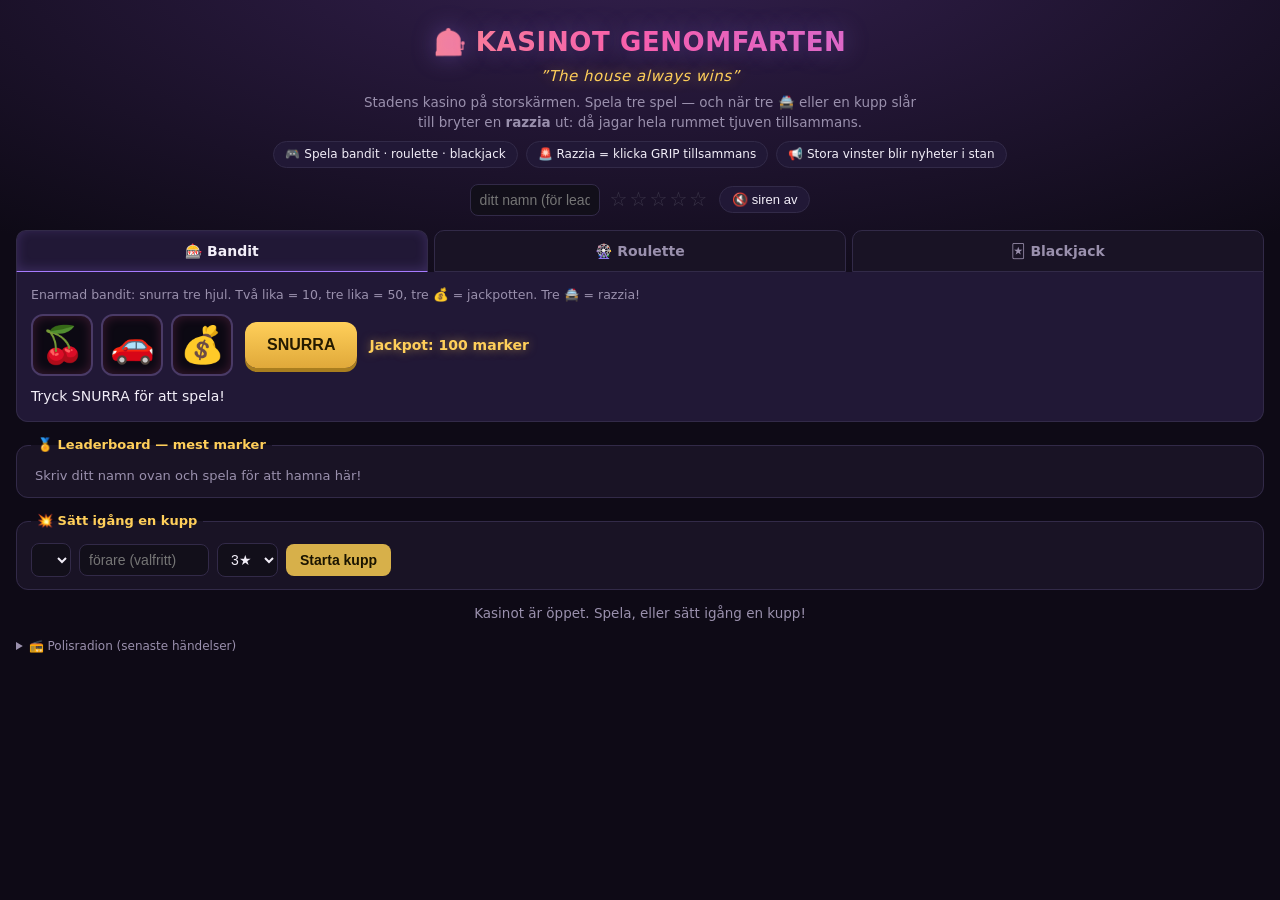
<file: board/public/staden/kvarter/willebus/index.html>
<!DOCTYPE html>
<html lang="sv">
<head>
<meta charset="utf-8">
<meta name="viewport" content="width=device-width, initial-scale=1">
<title>Kasinot — willebus</title>
<style>
  :root {
    --bg: #0e0a16; --panel: #191325; --panel2: #211836; --linje: #d7b04a; --text: #f2eef8;
    --dim: #9a90ad; --siren1: #ff3b3b; --siren2: #3b6bff; --stjärna: #ffd23b; --grip: #ff4d4d;
    --ok: #6fd08c; --guld: #ffcf5a; --lila: #a77bff; --neon: #ff5ea8; --kant: #322a48;
  }
  * { box-sizing: border-box; }
  html, body { margin: 0; height: 100%; }
  body {
    background: radial-gradient(1000px 380px at 50% -60px, #34204f, var(--bg));
    color: var(--text); font: 15px/1.45 -apple-system, system-ui, "Segoe UI", Roboto, sans-serif;
    padding: 16px; display: flex; flex-direction: column; gap: 14px; overflow-x: hidden;
  }
  body.alarm { animation: vign 1s ease-in-out infinite; }
  @keyframes vign { 0%,100% { box-shadow: inset 0 0 0 0 transparent; } 50% { box-shadow: inset 0 0 130px 12px rgba(255,59,59,.4); } }
  body.skak { animation: skak .4s; }
  @keyframes skak { 0%,100%{transform:translate(0,0)} 20%{transform:translate(-6px,3px)} 40%{transform:translate(5px,-4px)} 60%{transform:translate(-4px,-3px)} 80%{transform:translate(4px,4px)} }
  #flash { position: fixed; inset: 0; pointer-events: none; opacity: 0; z-index: 50; transition: opacity .35s; }
  #flash.röd { background: radial-gradient(circle, rgba(255,59,59,.5), transparent 70%); opacity: 1; }
  #flash.grön { background: radial-gradient(circle, rgba(111,208,140,.55), transparent 70%); opacity: 1; }
  #flash.guld { background: radial-gradient(circle, rgba(255,207,90,.6), transparent 70%); opacity: 1; }

  /* Hero */
  .hero { text-align: center; padding: 8px 0 2px; }
  .hero h1 { font-size: 26px; margin: 0; letter-spacing: .6px;
    background: linear-gradient(90deg, var(--guld), var(--neon), var(--lila)); -webkit-background-clip: text; background-clip: text; color: transparent;
    text-shadow: 0 0 24px rgba(167,123,255,.35); animation: glow 3s ease-in-out infinite; }
  @keyframes glow { 0%,100%{filter:brightness(1)} 50%{filter:brightness(1.25)} }
  .hero .motto { font-style: italic; font-size: 15px; color: var(--guld); margin-top: 4px; letter-spacing: .5px; text-shadow: 0 0 14px rgba(255,207,90,.45); }
  .hero p { color: var(--dim); font-size: 13.5px; margin: 6px auto 0; max-width: 560px; }
  .hjälp { display: flex; gap: 8px; justify-content: center; flex-wrap: wrap; margin-top: 8px; }
  .chip { font-size: 12px; color: var(--text); background: var(--panel2); border: 1px solid var(--kant); border-radius: 999px; padding: 4px 11px; }

  .rad { display: flex; align-items: center; gap: 10px; flex-wrap: wrap; justify-content: center; }
  .stjärnor { font-size: 20px; letter-spacing: 2px; color: #3a3448; }
  .stjärnor b { color: var(--stjärna); font-weight: 400; }
  #ljud { background: var(--panel2); color: var(--text); border: 1px solid var(--kant); border-radius: 999px; padding: 5px 12px; font-size: 13px; cursor: pointer; }

  /* Razzia-banner */
  #razzia { display: none; border: 1px solid #7a2a2a; border-radius: 14px; overflow: hidden;
    background: linear-gradient(180deg, #2a1220, #1a0e18); box-shadow: 0 0 30px rgba(255,59,59,.25); }
  #razzia.på { display: block; animation: popin .3s ease; }
  @keyframes popin { from { transform: scale(.97); opacity: 0; } to { transform: scale(1); opacity: 1; } }
  .rzhead { display: flex; align-items: center; gap: 8px; padding: 8px 12px; background: rgba(255,59,59,.14); font-weight: 800; color: #ff9a9a; letter-spacing: .5px; }
  .rzbody { padding: 12px; display: flex; flex-direction: column; gap: 10px; }
  .scen { position: relative; height: 96px; border-radius: 12px; overflow: hidden; background: #24202f;
    background-image: repeating-linear-gradient(90deg, transparent 0 44px, var(--linje) 44px 76px);
    background-position-y: center; background-size: 100% 6px; background-repeat: no-repeat; }
  .bil { position: absolute; top: 50%; transform: translateY(-50%); left: -80px; font-size: 40px; transition: left 10s linear; }
  .scen.jakt .bil { left: calc(100% + 80px); }
  .siren { position: absolute; inset: 0; pointer-events: none; opacity: 0; }
  .scen.jakt .siren { opacity: 1; animation: blink .5s steps(1) infinite; }
  @keyframes blink { 0% { box-shadow: inset 0 0 60px 8px var(--siren1); } 50% { box-shadow: inset 0 0 60px 8px var(--siren2); } }
  #grip { background: var(--grip); color: #fff; border: 0; border-radius: 10px; padding: 14px; font-size: 18px; font-weight: 800; letter-spacing: 1px; cursor: pointer; box-shadow: 0 4px 0 #a12; }
  #grip:active { transform: translateY(2px); box-shadow: 0 2px 0 #a12; }
  .mätare { height: 12px; border-radius: 8px; background: #2a2438; overflow: hidden; }
  .mätare > i { display: block; height: 100%; width: 0; background: linear-gradient(90deg, var(--stjärna), var(--ok)); transition: width .25s; }
  .rubrik { color: var(--dim); font-size: 12px; }
  .val { display: flex; gap: 6px; flex-wrap: wrap; }
  .val button { background: #170f22; color: var(--text); border: 1px solid var(--kant); border-radius: 8px; padding: 7px 10px; font-size: 13px; cursor: pointer; transition: transform .1s, border-color .15s; }
  .val button:hover { border-color: var(--lila); } .val button:active { transform: translateY(1px); }
  .val button.fly { border-color: #6a5a2a; } .val button.gripen { border-color: #2a5a3a; }

  /* Casino */
  .flikar { display: flex; gap: 6px; }
  .flik { flex: 1; text-align: center; background: var(--panel); color: var(--dim); border: 1px solid var(--kant); border-radius: 10px 10px 0 0; padding: 10px; font-size: 14px; font-weight: 700; cursor: pointer; transition: all .15s; }
  .flik.aktiv { color: var(--text); background: var(--panel2); border-bottom-color: var(--lila); box-shadow: 0 -2px 12px rgba(167,123,255,.2) inset; }
  .spelkort-panel { background: var(--panel2); border: 1px solid var(--kant); border-top: 0; border-radius: 0 0 12px 12px; padding: 14px; }
  .spel { display: none; animation: fadein .25s ease; }
  .spel.aktiv { display: block; }
  @keyframes fadein { from { opacity: 0; transform: translateY(6px); } to { opacity: 1; transform: none; } }
  .vad-är { color: var(--dim); font-size: 12.5px; margin: 0 0 10px; }

  .slots { display: flex; align-items: center; gap: 12px; flex-wrap: wrap; }
  .hjul { display: flex; gap: 8px; }
  .hjul span { width: 62px; height: 62px; display: grid; place-items: center; font-size: 36px; background: #0c0913; border: 2px solid #4a3a66; border-radius: 12px; box-shadow: 0 0 12px rgba(255,94,168,.2) inset; }
  .hjul span.spin { animation: rulla .25s linear infinite; }
  @keyframes rulla { 0%{transform:translateY(-6px)} 50%{transform:translateY(6px)} 100%{transform:translateY(-6px)} }
  .primär { background: linear-gradient(180deg, var(--guld), #e0a93a); color: #241a00; border: 0; border-radius: 12px; padding: 14px 22px; font-size: 16px; font-weight: 800; cursor: pointer; box-shadow: 0 4px 0 #a97e1f; transition: transform .08s; }
  .primär:active { transform: translateY(2px); box-shadow: 0 2px 0 #a97e1f; }
  .jack { font-size: 14px; color: var(--guld); font-weight: 800; text-shadow: 0 0 10px rgba(255,207,90,.5); }
  .spelmsg { font-size: 14px; color: var(--text); min-height: 18px; margin-top: 10px; }

  /* Roulette wheel */
  .rwrap { display: flex; align-items: center; gap: 14px; flex-wrap: wrap; }
  .rhjul { width: 76px; height: 76px; border-radius: 50%; display: grid; place-items: center; position: relative;
    background: conic-gradient(#c62828 0 30deg,#1c1c1c 30deg 60deg,#c62828 60deg 90deg,#1c1c1c 90deg 120deg,#2a7a4a 120deg 150deg,#c62828 150deg 180deg,#1c1c1c 180deg 210deg,#c62828 210deg 240deg,#1c1c1c 240deg 270deg,#c62828 270deg 300deg,#1c1c1c 300deg 330deg,#c62828 330deg 360deg);
    border: 3px solid #4a3a66; }
  .rhjul.snurr { animation: snurrhjul 1s cubic-bezier(.2,.7,.2,1); }
  @keyframes snurrhjul { from { transform: rotate(0); } to { transform: rotate(1080deg); } }
  .rnum { width: 46px; height: 46px; border-radius: 50%; background: #0c0913; display: grid; place-items: center; font-size: 22px; font-weight: 800; color: var(--dim); }
  .rnum.röd { color: #ff6a6a; } .rnum.svart { color: #dfe3ee; } .rnum.grön { color: var(--ok); }
  .rbtn.röd { border-color: #a33; } .rbtn.svart { border-color: #667; } .rbtn.grön { border-color: #2a7a4a; color: var(--ok); }

  /* Blackjack */
  .bjhand { display: flex; align-items: center; gap: 8px; margin: 6px 0; font-size: 13px; color: var(--dim); min-height: 46px; }
  .kort-rad { display: inline-flex; gap: 5px; }
  .spelkort { display: inline-block; background: #f4f1ea; color: #131018; border-radius: 7px; padding: 5px 8px; font-size: 17px; font-weight: 800; min-width: 30px; text-align: center; box-shadow: 0 2px 6px rgba(0,0,0,.4); animation: deala .35s ease backwards; }
  .spelkort.röd { color: #c62828; } .spelkort.bak { background: #3a2a5a; color: #cdbffb; }
  @keyframes deala { from { transform: translateY(-22px) rotateY(90deg); opacity: 0; } to { transform: none; opacity: 1; } }
  .bjv { color: var(--guld); font-size: 16px; font-weight: 800; }
  #bjHit, #bjStand { background: #211836; color: var(--text); border: 1px solid #4a3a66; border-radius: 8px; padding: 9px 15px; font-size: 14px; font-weight: 700; cursor: pointer; transition: transform .1s; }
  #bjHit:hover, #bjStand:hover { border-color: var(--lila); } #bjHit:active, #bjStand:active { transform: translateY(1px); }
  #bjHit:disabled, #bjStand:disabled { opacity: .35; cursor: default; }

  fieldset { border: 1px solid var(--kant); border-radius: 12px; padding: 12px 14px; background: var(--panel); margin: 0; }
  legend { color: var(--guld); font-size: 13px; font-weight: 700; padding: 0 6px; }
  .form { display: flex; gap: 8px; flex-wrap: wrap; align-items: center; }
  select, input { background: #120f1a; color: var(--text); border: 1px solid var(--kant); border-radius: 8px; padding: 7px 9px; font-size: 14px; }
  input { width: 130px; }
  button.knapp { background: var(--linje); color: #1a1400; border: 0; border-radius: 8px; padding: 8px 14px; font-size: 14px; font-weight: 700; cursor: pointer; }
  button.knapp:active { transform: translateY(1px); }
  ol.topp { margin: 0; padding-left: 22px; display: flex; flex-direction: column; gap: 3px; }
  ol.topp li { font-size: 13px; color: var(--guld); } ol.topp li.tom { color: var(--dim); list-style: none; margin-left: -18px; }

  .status { font-size: 13.5px; color: var(--dim); min-height: 20px; text-align: center; }
  .status b { color: var(--text); }
  details.logg summary { color: var(--dim); font-size: 12px; cursor: pointer; }
  ul { list-style: none; margin: 8px 0 0; padding: 0; display: flex; flex-direction: column; gap: 4px; }
  li { font-size: 13px; color: var(--dim); display: flex; gap: 8px; }
  li .ik { width: 18px; text-align: center; }
  li .in, li .larm { color: #ffd27f; } li .ut { color: #ff9f6f; } li .kupp, li .storlarm { color: var(--siren1); }
  li .gripen { color: var(--ok); } li .kasino { color: var(--guld); }
  .konfetti { position: fixed; top: 26%; font-size: 26px; z-index: 60; pointer-events: none; animation: fall 1.2s ease-in forwards; }
  @keyframes fall { to { transform: translateY(360px) rotate(360deg); opacity: 0; } }
</style>
</head>
<body>
  <div id="flash"></div>

  <div class="hero">
    <h1>🎰 KASINOT GENOMFARTEN</h1>
    <div class="motto">”The house always wins”</div>
    <p>Stadens kasino på storskärmen. Spela tre spel — och när tre 🚔 eller en kupp slår till bryter en <b>razzia</b> ut: då jagar hela rummet tjuven tillsammans.</p>
    <div class="hjälp">
      <span class="chip">🎮 Spela bandit · roulette · blackjack</span>
      <span class="chip">🚨 Razzia = klicka GRIP tillsammans</span>
      <span class="chip">📢 Stora vinster blir nyheter i stan</span>
    </div>
  </div>

  <div class="rad">
    <input id="spelarNamn" placeholder="ditt namn (för leaderboard)" maxlength="24">
    <span class="stjärnor" id="wanted">☆☆☆☆☆</span>
    <span class="chip" id="poliser" style="display:none"></span>
    <button id="ljud">🔇 siren av</button>
  </div>

  <!-- RAZZIA -->
  <div id="razzia">
    <div class="rzhead">🚨 RAZZIA PÅGÅR — <span id="rzForare">&nbsp;</span></div>
    <div class="rzbody">
      <div class="scen" id="scen"><div class="siren"></div><div class="bil">🚗</div></div>
      <div>
        <div class="rubrik">Grip tjuven — tryck allihop!</div>
        <button id="grip">🚨 GRIP!</button>
        <div class="mätare" style="margin-top:8px"><i id="gripFyll"></i></div>
      </div>
      <div>
        <div class="rubrik">Styr jakten — rösta vart den ska</div>
        <div class="val" id="vägVal"></div>
      </div>
      <div id="vadPanel">
        <div class="rubrik">Vadslå på utgången</div>
        <div class="val">
          <button class="fly" id="satsaFly">🏃 Flyr (<span id="cFly">0</span>)</button>
          <button class="gripen" id="satsaGripen">🚔 Grips (<span id="cGripen">0</span>)</button>
        </div>
      </div>
    </div>
  </div>

  <!-- KASINO med flikar -->
  <div>
    <div class="flikar">
      <div class="flik aktiv" data-spel="bandit">🎰 Bandit</div>
      <div class="flik" data-spel="roulette">🎡 Roulette</div>
      <div class="flik" data-spel="blackjack">🃏 Blackjack</div>
    </div>
    <div class="spelkort-panel">
      <!-- Bandit -->
      <div class="spel aktiv" id="spel-bandit">
        <p class="vad-är">Enarmad bandit: snurra tre hjul. Två lika = 10, tre lika = 50, tre 💰 = jackpotten. Tre 🚔 = razzia!</p>
        <div class="slots">
          <div class="hjul" id="hjul"><span>🍒</span><span>🚗</span><span>💰</span></div>
          <button class="primär" id="snurra">SNURRA</button>
          <span class="jack" id="jack">Jackpot: 100 marker</span>
        </div>
        <div class="spelmsg" id="kasinoMsg">Tryck SNURRA för att spela!</div>
      </div>
      <!-- Roulette -->
      <div class="spel" id="spel-roulette">
        <p class="vad-är">Roulette: satsa på en färg och snurra hjulet. Röd/svart betalar 2x, grön (0) betalar 14x.</p>
        <div class="rwrap">
          <div class="rhjul" id="rhjul"><div class="rnum" id="rNum">–</div></div>
          <div class="val">
            <button class="rbtn röd" data-farg="röd">Röd 2x</button>
            <button class="rbtn svart" data-farg="svart">Svart 2x</button>
            <button class="rbtn grön" data-farg="grön">Grön 14x</button>
          </div>
        </div>
        <div class="spelmsg" id="rulettMsg">Satsa på en färg och snurra hjulet.</div>
      </div>
      <!-- Blackjack -->
      <div class="spel" id="spel-blackjack">
        <p class="vad-är">Blackjack: hela rummet spelar ett bord. Slå givaren utan att gå över 21. Blackjack ger 50 marker.</p>
        <div class="bjhand">Givare <span class="kort-rad" id="bjGivar"></span> <b class="bjv" id="bjGivarV"></b></div>
        <div class="bjhand">Du <span class="kort-rad" id="bjSpelar"></span> <b class="bjv" id="bjSpelarV"></b></div>
        <div class="val" style="margin-top:6px">
          <button class="knapp" id="bjNy">Nytt bord</button>
          <button id="bjHit">Hit</button>
          <button id="bjStand">Stanna</button>
        </div>
        <div class="spelmsg" id="bjMsg">Tryck "Nytt bord" för att spela.</div>
      </div>
    </div>
  </div>

  <fieldset>
    <legend>🏅 Leaderboard — mest marker</legend>
    <ol id="leaderboard" class="topp"><li class="tom">Skriv ditt namn ovan och spela för att hamna här!</li></ol>
  </fieldset>

  <fieldset>
    <legend>💥 Sätt igång en kupp</legend>
    <div class="form">
      <select id="plats" title="Målkvarter"></select>
      <input id="forare" placeholder="förare (valfritt)" maxlength="40">
      <select id="wantedVal" title="Wanted">
        <option value="1">1★</option><option value="2">2★</option><option value="3" selected>3★</option>
        <option value="4">4★</option><option value="5">5★</option>
      </select>
      <button class="knapp" id="kupp">Starta kupp</button>
    </div>
  </fieldset>

  <div class="status" id="status">Kasinot är öppet. Spela, eller sätt igång en kupp!</div>
  <details class="logg"><summary>📻 Polisradion (senaste händelser)</summary><ul id="logg"></ul></details>

<script>
  const bas = '/t/willebus';
  const ikon = { in:'↘', ut:'↗', kupp:'💥', gripen:'🚔', slut:'·', patrull:'👮', delsvar:'💬', mörker:'🌑', brist:'🍬', larm:'🚨', dom:'⚖️', natt:'🌃', storlarm:'📢', kasino:'🎰', out:'·' };
  const HJUL = ['🍒','🚗','💰','💎','🚔','🍀'];
  let platserFyllda = false, sistaTid = null, sirenPå = false, spinnar = false, rulettSpinnar = false, sistaBjSig = '';

  const namnEl = document.getElementById('spelarNamn');
  try { namnEl.value = localStorage.getItem('willebus-namn') || ''; } catch {}
  namnEl.oninput = () => { try { localStorage.setItem('willebus-namn', namnEl.value.trim()); } catch {} };
  const spelarNamn = () => namnEl.value.trim();

  // flikar
  document.querySelectorAll('.flik').forEach(f => f.onclick = () => {
    document.querySelectorAll('.flik').forEach(x => x.classList.toggle('aktiv', x === f));
    document.querySelectorAll('.spel').forEach(s => s.classList.toggle('aktiv', s.id === 'spel-' + f.dataset.spel));
  });

  // siren
  let actx, osc, gain, sirenTimer;
  function sirenStart() {
    if (osc) return;
    actx = actx || new (window.AudioContext || window.webkitAudioContext)();
    osc = actx.createOscillator(); gain = actx.createGain();
    gain.gain.value = 0.05; osc.type = 'sawtooth'; osc.frequency.value = 600;
    osc.connect(gain); gain.connect(actx.destination); osc.start();
    let hög = false;
    sirenTimer = setInterval(() => { hög = !hög; osc.frequency.setValueAtTime(hög ? 760 : 520, actx.currentTime); }, 400);
  }
  function sirenStopp() { if (sirenTimer) clearInterval(sirenTimer); if (osc) { try { osc.stop(); } catch {} osc = null; } }

  function flash(kl) { const f = document.getElementById('flash'); f.className = kl; setTimeout(() => f.className = '', 350); }
  function skaka() { document.body.classList.remove('skak'); void document.body.offsetWidth; document.body.classList.add('skak'); }
  function konfetti(set) {
    const s = set || ['🚔','🎉','⭐','💫'];
    for (let i = 0; i < 18; i++) {
      const d = document.createElement('div'); d.className = 'konfetti'; d.textContent = s[i % s.length];
      d.style.left = (8 + Math.random() * 84) + 'vw'; d.style.animationDelay = (Math.random() * .3) + 's';
      document.body.appendChild(d); setTimeout(() => d.remove(), 1600);
    }
  }
  function nyHändelse(typ) {
    if (typ === 'gripen') { flash('grön'); konfetti(); }
    else if (typ === 'kupp' || typ === 'larm' || typ === 'storlarm') { flash('röd'); skaka(); }
  }

  function setHjul(arr) { const sp = document.querySelectorAll('#hjul span'); arr.forEach((v, i) => sp[i] && (sp[i].textContent = v)); }
  function renderKort(id, hand) {
    document.getElementById(id).innerHTML = (hand || []).filter(Boolean).map((k, i) => {
      const stil = ' style="animation-delay:' + (i * .08) + 's"';
      if (k === '🂠') return '<span class="spelkort bak"' + stil + '>🂠</span>';
      const röd = k.includes('♥') || k.includes('♦');
      return '<span class="spelkort' + (röd ? ' röd' : '') + '"' + stil + '>' + k + '</span>';
    }).join('');
  }

  async function POST(väg, body) {
    try { await fetch(bas + väg, { method: 'POST', headers: body ? { 'content-type': 'application/json' } : {}, body: body ? JSON.stringify(body) : undefined }); } catch {}
    tick();
  }
  window.post = POST;

  async function tick() {
    let s; try { s = await (await fetch(bas + '/state')).json(); } catch { return; }

    if (!platserFyllda && Array.isArray(s.platser)) {
      document.getElementById('plats').innerHTML = s.platser.map(p => '<option>' + p + '</option>').join('');
      platserFyllda = true;
    }

    const topp = (s.senaste && s.senaste[0]) || null;
    if (topp && topp.tid !== sistaTid) { if (sistaTid !== null) nyHändelse(topp.typ); sistaTid = topp.tid; }

    const w = Math.max(0, Math.min(5, s.wanted | 0));
    document.getElementById('wanted').innerHTML = '<b>' + '★'.repeat(w) + '</b>' + '☆'.repeat(5 - w);
    const pol = document.getElementById('poliser');
    pol.style.display = s.poliserUte ? '' : 'none'; pol.textContent = '👮 ' + s.poliserUte + ' patruller';

    // Razzia
    document.getElementById('razzia').className = s.harJakt ? 'på' : '';
    document.getElementById('scen').className = 'scen ' + (s.harJakt ? 'jakt' : 'tom');
    document.body.classList.toggle('alarm', !!(s.harJakt && (w >= 5 || s.storlarm)));
    if (sirenPå && s.harJakt) sirenStart(); else sirenStopp();
    if (s.harJakt) {
      document.getElementById('rzForare').textContent = (s.förare || 'okänd') + ' flyr, wanted ' + w + '★';
      const andel = s.gripMål ? Math.min(100, Math.round(100 * (s.gripTryck || 0) / s.gripMål)) : 0;
      document.getElementById('gripFyll').style.width = andel + '%';
      document.getElementById('grip').textContent = '🚨 GRIP! — ' + (s.gripTryck || 0) + ' / ' + s.gripMål;
      const röster = s.riktningRöster || {};
      const mål = (s.platser || []).filter(p => p !== 'Genomfarten' && p !== 'Kasinot');
      document.getElementById('vägVal').innerHTML = mål.map(m => '<button data-mal="' + m + '">' + m + ' (' + (röster[m] || 0) + ')</button>').join('');
      document.querySelectorAll('#vägVal button').forEach(b => b.onclick = () => POST('/riktning', { mål: b.dataset.mal }));
      const c = s.casino || {};
      document.getElementById('cFly').textContent = c.fly || 0;
      document.getElementById('cGripen').textContent = c.gripen || 0;
    }

    // Bandit
    const k = s.kasino || {};
    if (k.senaste && !spinnar) setHjul(k.senaste);
    document.getElementById('jack').textContent = 'Jackpot: ' + (k.jackpot || 0) + ' marker';
    document.getElementById('kasinoMsg').textContent = (k.meddelande || '') + (k.senasteVinst ? '  (+' + k.senasteVinst + ' marker)' : '');

    // Roulette
    const rl = s.rulett || {};
    if (!rulettSpinnar && rl.senasteNummer !== null && rl.senasteNummer !== undefined) {
      const rn = document.getElementById('rNum'); rn.textContent = rl.senasteNummer; rn.className = 'rnum ' + (rl.senasteFärg || '');
    }
    document.getElementById('rulettMsg').textContent = rl.meddelande || '';

    // Leaderboard — spelare sorterade på mest marker
    const sp = s.spelare || {};
    const rader = Object.entries(sp).sort((a, b) => b[1] - a[1]).slice(0, 8);
    if (rader.length) document.getElementById('leaderboard').innerHTML =
      rader.map((r, i) => '<li>' + (['🥇','🥈','🥉'][i] || (i + 1) + '.') + ' ' + r[0] + ' — ' + r[1] + ' marker</li>').join('');

    // Blackjack (rita om bara vid förändring så giv-animationen spelas en gång)
    const bj = s.bj || {};
    const spelar = bj.status === 'spelar';
    const sig = JSON.stringify([bj.spelarhand, bj.givarhand, bj.status]);
    if (sig !== sistaBjSig) {
      sistaBjSig = sig;
      renderKort('bjGivar', spelar ? [bj.givarhand && bj.givarhand[0], '🂠'] : (bj.givarhand || []));
      renderKort('bjSpelar', bj.spelarhand || []);
    }
    document.getElementById('bjGivarV').textContent = spelar ? '' : (bj.givarVärde || '');
    document.getElementById('bjSpelarV').textContent = bj.spelarVärde || '';
    document.getElementById('bjMsg').textContent = bj.resultat || (spelar ? 'Din tur — Hit eller Stanna.' : 'Tryck "Nytt bord" för att spela.');
    document.getElementById('bjHit').disabled = !spelar;
    document.getElementById('bjStand').disabled = !spelar;

    // Blackjack
    const bj = s.bj || {};
    const spelar = bj.status === 'spelar';
    renderKort('bjGivar', spelar ? [bj.givarhand && bj.givarhand[0], '🂠'] : (bj.givarhand || []));
    renderKort('bjSpelar', bj.spelarhand || []);
    document.getElementById('bjGivarV').textContent = spelar ? '' : (bj.givarVärde || '');
    document.getElementById('bjSpelarV').textContent = bj.spelarVärde || '';
    document.getElementById('bjMsg').textContent = bj.resultat || (spelar ? 'Din tur — Hit eller Stanna.' : 'Tryck "Nytt bord" för att spela.');
    document.getElementById('bjHit').disabled = !spelar;
    document.getElementById('bjStand').disabled = !spelar;

    document.getElementById('status').innerHTML = s.harJakt
      ? '🚨 Razzia! Grip, styr eller vadslå — hela rummet mot en bil.'
      : (w > 0 ? 'Läget svalnar…' : 'Kasinot är öppet. Spela, eller sätt igång en kupp!');

    const logg = document.getElementById('logg'); logg.innerHTML = '';
    (s.senaste || []).forEach(e => {
      const li = document.createElement('li');
      li.innerHTML = '<span class="ik ' + (e.typ || '') + '">' + (ikon[e.typ] || '·') + '</span><span>' + e.text + '</span>';
      logg.appendChild(li);
    });
  }

  // handlers
  document.getElementById('grip').onclick = () => POST('/grip');
  document.getElementById('satsaFly').onclick = () => POST('/satsa', { på: 'fly' });
  document.getElementById('satsaGripen').onclick = () => POST('/satsa', { på: 'gripen' });
  document.getElementById('kupp').onclick = () => POST('/kupp', {
    plats: document.getElementById('plats').value,
    förare: document.getElementById('forare').value,
    wanted: Number(document.getElementById('wantedVal').value),
  });
  document.getElementById('bjNy').onclick = () => POST('/bj-ny', { spelare: spelarNamn() });
  document.getElementById('bjHit').onclick = () => POST('/bj-hit');
  document.getElementById('bjStand').onclick = () => POST('/bj-stand', { spelare: spelarNamn() });

  document.getElementById('snurra').onclick = async () => {
    if (spinnar) return; spinnar = true;
    const sp = document.querySelectorAll('#hjul span'); sp.forEach(x => x.classList.add('spin'));
    const anim = setInterval(() => setHjul([0,0,0].map(() => HJUL[Math.floor(Math.random()*HJUL.length)])), 80);
    try { await fetch(bas + '/snurra', { method: 'POST', headers: { 'content-type': 'application/json' }, body: JSON.stringify({ spelare: spelarNamn() }) }); } catch {}
    setTimeout(async () => {
      clearInterval(anim); sp.forEach(x => x.classList.remove('spin')); spinnar = false;
      let s; try { s = await (await fetch(bas + '/state')).json(); } catch { return; }
      if (s.kasino && s.kasino.senaste) setHjul(s.kasino.senaste);
      if (s.kasino && s.kasino.senasteVinst) { flash('guld'); if (s.kasino.senasteVinst >= 50) konfetti(['💰','🪙','⭐','💎']); }
      tick();
    }, 700);
  };

  document.getElementById('bjNy').onclick = () => POST('/bj-ny');
  document.getElementById('bjHit').onclick = () => POST('/bj-hit');
  document.getElementById('bjStand').onclick = () => POST('/bj-stand');

  document.querySelectorAll('.rbtn').forEach(b => b.onclick = async () => {
    if (rulettSpinnar) return; rulettSpinnar = true;
    const rn = document.getElementById('rNum'), wheel = document.getElementById('rhjul');
    wheel.classList.remove('snurr'); void wheel.offsetWidth; wheel.classList.add('snurr');
    const anim = setInterval(() => { rn.textContent = Math.floor(Math.random() * 37); }, 80);
    try { await fetch(bas + '/rulett', { method: 'POST', headers: { 'content-type': 'application/json' }, body: JSON.stringify({ färg: b.dataset.farg, spelare: spelarNamn() }) }); } catch {}
    setTimeout(async () => {
      clearInterval(anim); rulettSpinnar = false;
      let s; try { s = await (await fetch(bas + '/state')).json(); } catch { return; }
      const rl = s.rulett || {}; rn.textContent = rl.senasteNummer; rn.className = 'rnum ' + (rl.senasteFärg || '');
      if (rl.senasteVinst) { flash('guld'); if (rl.senasteVinst >= 50) konfetti(['💰','🪙','⭐','💎']); }
      tick();
    }, 1000);
  });

  document.getElementById('ljud').onclick = () => {
    sirenPå = !sirenPå;
    document.getElementById('ljud').textContent = sirenPå ? '🔊 siren på' : '🔇 siren av';
    if (!sirenPå) sirenStopp();
  };

  tick(); setInterval(tick, 1500);
</script>
</body>
</html>
</file>
